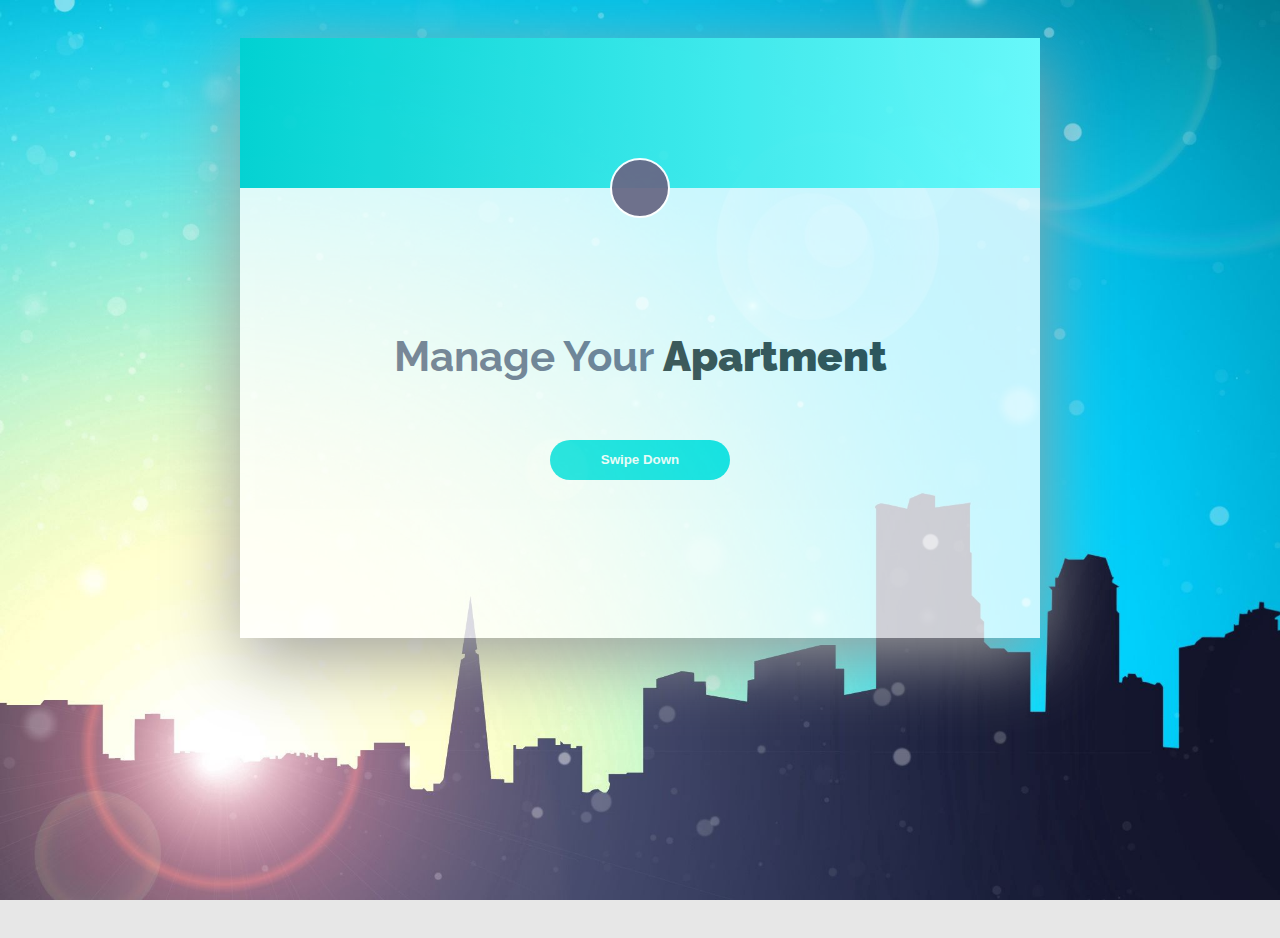
<file: index.html>
<!DOCTYPE html>
<html lang="en">

<head>
  <meta charset="UTF-8">
  <title>MAB O Tronic</title>
  <meta name="viewport" content="width=device-width, initial-scale=1">
  <link rel="stylesheet" href="https://use.fontawesome.com/releases/v5.0.12/css/all.css"
    integrity="sha384-G0fIWCsCzJIMAVNQPfjH08cyYaUtMwjJwqiRKxxE/rx96Uroj1BtIQ6MLJuheaO9" crossorigin="anonymous">
  <link href="https://fonts.googleapis.com/css?family=Raleway" rel="stylesheet">
  <link rel="icon" type="image/png" href="images/icon/heart-icon.png" />
  <link rel="stylesheet" href="css/main.css">

</head>
<style>
  body,
  html {
    height: 100%;
    margin: 0;
  }


  @media (max-width: 480px) {
    body {
      /* background-image: url("images/couple-img-mobile.jpg");
      background-position: center;
      background-repeat: no-repeat;
      background-size: cover; */
      background: linear-gradient(to top, rgb(255, 52, 116), #FAA39A);
    }
  }
  @media (min-width: 481px) {
    body {
      /* desktop view */
      background-image: url("images/bluesky.jpg");
      background-position: center;
      background-repeat: no-repeat;
      /* background-size: contain; */
      background-size: cover;
    }
  }

  .login-text {
    opacity: 0.95;
  }

  .call-text {
    opacity: 0.78;
  }

  .logo_heart {
    position: fixed;
    top: 1px;
    left: 2px;
  }
</style>

<body>
  <!-- <img class="logo_heart" src='images/icon/aphrodite-logo4.png' width='245px' height='185px' alt='Aphrodite_logo' /> -->
  <div class="wrapper">
    <div class="login-text">
      <button class="cta"><i class="fas fa-chevron-down fa-1x"></i></button>
      <div class="text">
        <form action="home.html" method="POST">
          <a href="">Login</a>
          <hr>
          <br>
          <input type="text" placeholder="Username">
          <br>
          <input type="password" placeholder="Password">
          <br>
          <button class="login-btn" type="submit">Log In</button>
          <button type="button" class="signup-btn" onclick="window.location.href='signup.html'">Sign Up</button>
        </form>
      </div>
    </div>

    <div class="call-text">
      <h1> Manage Your <span>Apartment</span></h1>
      <button id="hov">Swipe Down</button>
    </div>

  </div>


  <script src="script/script.js"></script>

</body>

</html>
</file>
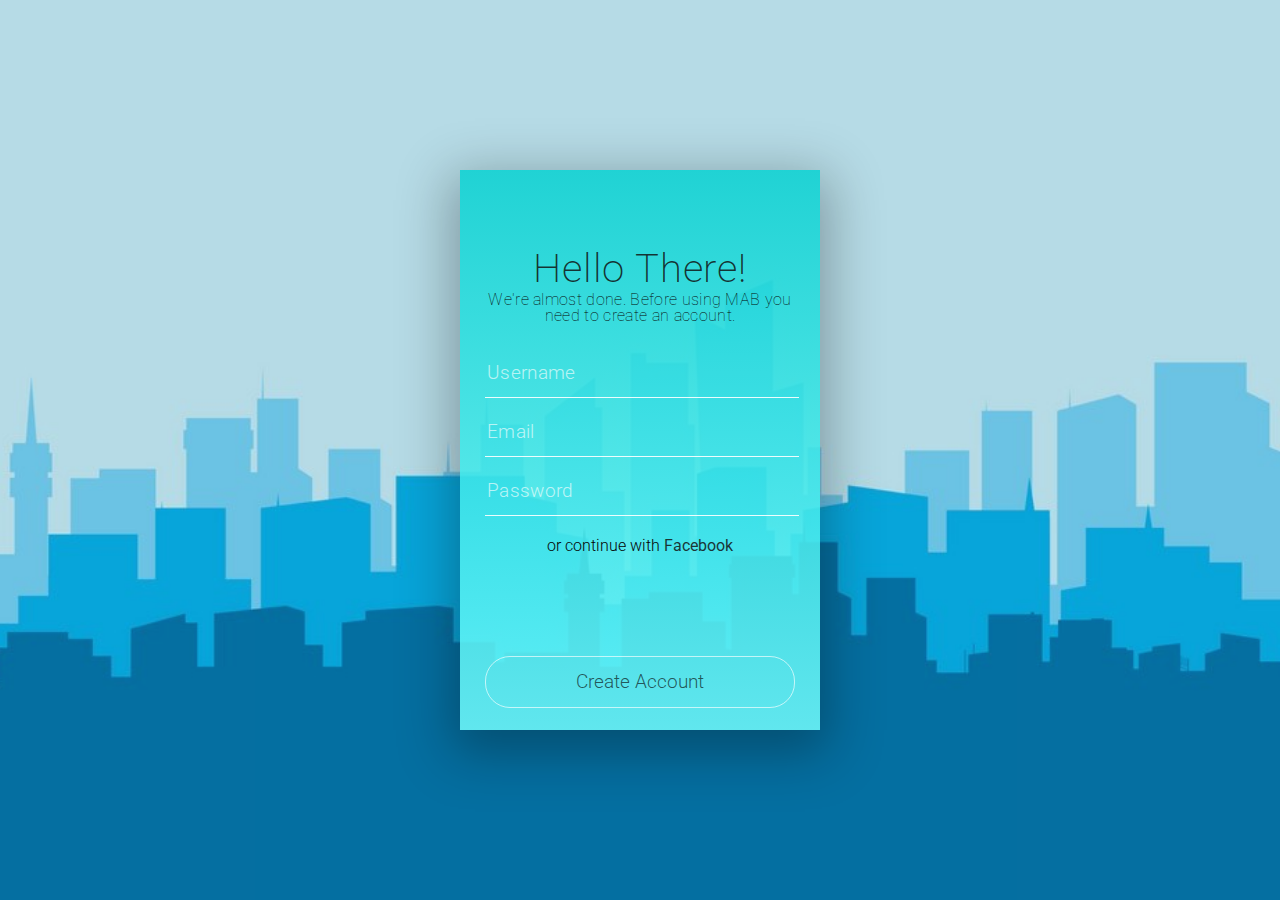
<file: signup.html>
<!DOCTYPE html>
<html lang="en">

<head>
  <meta charset="UTF-8">
  <title>Member Sign Up</title>
  <meta name="viewport" content="width=device-width">
  <link rel="icon" type="image/png" href="images/icon/signup.png" />
  <link rel="stylesheet" href="css/style.css">

</head>

<body>


  <div class='container'>
    <!-- <img class="logo_heart" src='images/icon/aphrodite-logo4.png' alt='Aphrodite' /> -->
    <div class='window'>
      <div class='overlay'></div>
      <div class='content'>
        <form action="home.html" method="POST">
          <div class='welcome highlight'>Hello There!</div>
          <div class='subtitle'>We're almost done. Before using MAB you need to create an account.</div>
          <div class='input-fields'>
            <input type='text' placeholder='Username' class='input-line full-width'></input>
            <input type='email' placeholder='Email' class='input-line full-width'></input>
            <input type='password' placeholder='Password' class='input-line full-width'></input></div>
          <div class='spacing'>or continue with <span class='highlight'>Facebook</span></div>
          <div><button class='ghost-round full-width'>Create Account</button></div>
        </form>
      </div>
    </div>
  </div>


</body>

</html>
</file>
<file: css/main.css>
body {
  font-family: 'Raleway', sans-serif;
  background-color: #e7e7e7;
  color: #02ffff;
}

.wrapper {
  width: 800px;
  height: 600px;
  position: relative;
  margin: 3% auto;
  box-shadow: 2px 18px 70px 0px #9D9D9D;
  overflow: hidden;
}

.login-text {
  width: 800px;
  height: 450px;
  /* background: linear-gradient(to left, #ab68ca, #de67a3); */
  background: linear-gradient(to right,#01d1d1, #6efcfc);
  position: absolute;
  top: -300px;
  box-sizing: border-box;
  padding: 6%;
  transition: all 0.5s ease-in-out;
  z-index: 11;
}

.text {
  margin-left: 20px;
  color: #fff;
  display: none;
  transition: all 0.5s ease-in-out;
  transition-delay: 0.3s;
}
.text a, .text a:visited {
  font-size: 36px;
  color: #fff;
  text-decoration: none;
  font-weight: bold;
  display: block;
}
.text hr {
  width: 10%;
  float: left;
  background-color: #fff;
  font-size: 16px;
}
.text input {
  margin-top: 30px;
  height: 40px;
  width: 300px;
  border-radius: 2px;
  border: none;
  background-color: #444;
  /* opacity: 0.6; */
  outline: none;
  color: #fff;
  padding-left: 10px;
}
.text input[type=text] {
  margin-top: 60px;
}
.text button {
  margin-top: 60px;
  height: 40px;
  width: 140px;
  outline: none;
}
.text .login-btn {
  background: #fff;
  border: none;
  border-radius: 2px;
  color: #696a86;
}
.text .signup-btn {
  background: transparent;
  border: 2px solid #fff;
  border-radius: 2px;
  color: #fff;
  margin-left: 30px;
}

.cta {
  width: 60px;
  height: 60px;
  border-radius: 50%;
  background: #696a86;
  border: 2px solid #fff;
  position: absolute;
  bottom: -30px;
  left: 370px;
  color: #fff;
  outline: none;
  cursor: pointer;
  z-index: 11;
}

.call-text {
  background-color: #fff;
  width: 800px;
  height: 450px;
  position: absolute;
  bottom: 0;
  padding: 10%;
  box-sizing: border-box;
  text-align: center;
}
.call-text h1 {
  font-size: 42px;
  margin-top: 10%;
  color: #696a86;
}
.call-text h1 span {
  color: #333;
  font-weight: bolder;
}
.call-text button {
  height: 40px;
  width: 180px;
  border: none;
  border-radius: 20px;
  /* background: linear-gradient(to left, #ab68ca, #de67a3); */
  background: linear-gradient(to right,#01e0e0, #01e0e0);
  color: #fff;
  font-weight: bolder;
  margin-top: 30px;
  cursor: pointer;
  outline: none;
}

.show-hide {
  display: block;
}

.expand {
  transform: translateY(300px);
}

/* later updates */
body,
html {
  height: 100%;
  margin: 0;
}


@media (max-width: 480px) {
  body {
    /* background-image: url("images/couple-img-mobile.jpg");
    background-position: center;
    background-repeat: no-repeat;
    background-size: cover; */
    background: linear-gradient(to top, rgb(255, 52, 116), #FAA39A);
  }
}
@media (min-width: 481px) {
  body {
    /* desktop view */
    background-image: url("images/couple-img.jpg");
    background-position: center;
    background-repeat: no-repeat;
    /* background-size: contain; */
    background-size: cover;
  }
}

.login-text {
  opacity: 0.95;
}

.call-text {
  opacity: 0.78;
}

.logo_heart {
  position: fixed;
  top: 1px;
  left: 2px;
}
</file>
<file: css/style.css>
@import url(https://fonts.googleapis.com/css?family=Roboto:400,300,100,500);
body,
html {
  margin: 0;
  height: 100%;
}

input {
  border: none;
}

button:focus {
  outline: none;
}

::-webkit-input-placeholder {
  color: rgba(255, 255, 255, 0.65);
}

::-webkit-input-placeholder .input-line:focus +::input-placeholder {
  color: #fff;
}

.highlight {
  color: rgba(10, 0, 0, 0.8);
  font-weight: 400;
  cursor: pointer;
  transition: color .2s ease;
}

.highlight:hover {
  color: rgb(91, 7, 248);
  transition: color .2s ease;
}

.spacing {
  -webkit-box-flex: 1;
  -webkit-flex-grow: 1;
  -ms-flex-positive: 1;
  flex-grow: 1;
  height: 120px;
  font-weight: 300;
  text-align: center;
  margin-top: 10px;
  color: rgb(0, 0, 0)
}

.input-line:focus {
  outline: none;
  border-color: #fff;
  -webkit-transition: all .2s ease;
  transition: all .2s ease;
}

.ghost-round {
  cursor: pointer;
  background: none;
  border: 1px solid rgba(255, 255, 255, 0.65);
  border-radius: 25px;
  color: rgba(0, 0, 0, 0.65);
  -webkit-align-self: flex-end;
  -ms-flex-item-align: end;
  align-self: flex-end;
  font-size: 19px;
  font-size: 1.2rem;
  font-family: roboto;
  font-weight: 300;
  line-height: 2.5em;
  margin-top: auto;
  margin-bottom: 25px;
  -webkit-transition: all .2s ease;
  transition: all .2s ease;
}

.ghost-round:hover {
  background: rgba(255, 255, 255, 0.18);
  color: #fff;
  -webkit-transition: all .2s ease;
  transition: all .2s ease;
}

.input-line {
  background: none;
  margin-bottom: 10px;
  line-height: 2.4em;
  color: rgb(255, 255, 255);
  font-family: roboto;
  font-weight: 300;
  letter-spacing: 0px;
  letter-spacing: 0.02rem;
  font-size: 19px;
  font-size: 1.2rem;
  border-bottom: 1px solid rgba(255, 255, 255, 0.9);
  -webkit-transition: all .2s ease;
  transition: all .2s ease;
}

.full-width {
  width: 100%;
}

.input-fields {
  margin-top: 25px;
}

.container {
  display: -webkit-box;
  display: -webkit-flex;
  display: -ms-flexbox;
  display: flex;
  -webkit-box-align: center;
  -webkit-align-items: center;
  -ms-flex-align: center;
  align-items: center;
  -webkit-box-pack: center;
  -webkit-justify-content: center;
  -ms-flex-pack: center;
  justify-content: center;
  background: linear-gradient(to right,#01d1d1, #6efcfc);
  height: 100%;
}

.content {
  padding-left: 25px;
  padding-right: 25px;
  display: -webkit-box;
  display: -webkit-flex;
  display: -ms-flexbox;
  display: flex;
  -webkit-flex-flow: column;
  -ms-flex-flow: column;
  flex-flow: column;
  z-index: 5;
}

.welcome {
  font-weight: 200;
  margin-top: 75px;
  text-align: center;
  font-size: 40px;
  font-size: 2.5rem;
  letter-spacing: 0px;
  letter-spacing: 0.05rem;
}

.subtitle {
  text-align: center;
  line-height: 1em;
  font-weight: 100;
  letter-spacing: 0px;
  letter-spacing: 0.02rem;
}

.menu {
  background: rgba(0, 0, 0, 0.2);
  width: 100%;
  height: 50px;
}

.window {
  z-index: 100;
  color: rgb(0, 0, 0);
  font-family: roboto;
  position: relative;
  display: -webkit-box;
  display: -webkit-flex;
  display: -ms-flexbox;
  display: flex;
  -webkit-flex-flow: column;
  -ms-flex-flow: column;
  flex-flow: column;
  box-shadow: 0px 15px 50px 10px rgba(0, 0, 0, 0.3);
  box-sizing: border-box;
  height: 560px;
  width: 360px;
  background: rgb(19, 18, 18);
  background: url('https://pexels.imgix.net/photos/27718/pexels-photo-27718.jpg?fit=crop&w=1280&h=823') top left no-repeat;
}

.overlay {
  background: -webkit-linear-gradient(#8CA6DB, #B993D6);
  background: linear-gradient(#01d1d1, #6efcfc);
  opacity: 0.85;
  filter: alpha(opacity=85);
  height: 560px;
  position: absolute;
  width: 360px;
  z-index: 1;
}

.bold-line {
  background: #e7e7e7;
  position: absolute;
  top: 0px;
  bottom: 0px;
  margin: auto;
  width: 100%;
  height: 360px;
  z-index: 1;
  opacity:0.1;
    background: url('https://pexels.imgix.net/photos/27718/pexels-photo-27718.jpg?fit=crop&w=1280&h=823') left no-repeat;
  background-size:cover;
}

@media (max-width: 500px) {
  .window {
    width: 100%;
    height: 100%;
  }
  .overlay {
    width: 100%;
    height: 100%;
  }
}

/* later updates  */

.container {
  /* The image used */
  /* 2, */
  background-image: url("../images/sign.jpg");

  /* Full height */
  height: 100%;

  /* Center and scale the image nicely */
  background-position: center;
  background-repeat: no-repeat;
  background-size: cover;
  opacity: 0.98;
}

@media (max-width: 480px) {
  .logo_heart {
    /* Mobile view */
    position: fixed;
    top: -5px;
    left: -5px;
    width: 100px;
    height: 70px;

  }
}

@media (min-width: 481px) {
  .logo_heart {
    /* desktop view */
    position: fixed;
    top: 1px;
    left: 2px;
    width: 245px;
    height: 185px;
  }
}
</file>
